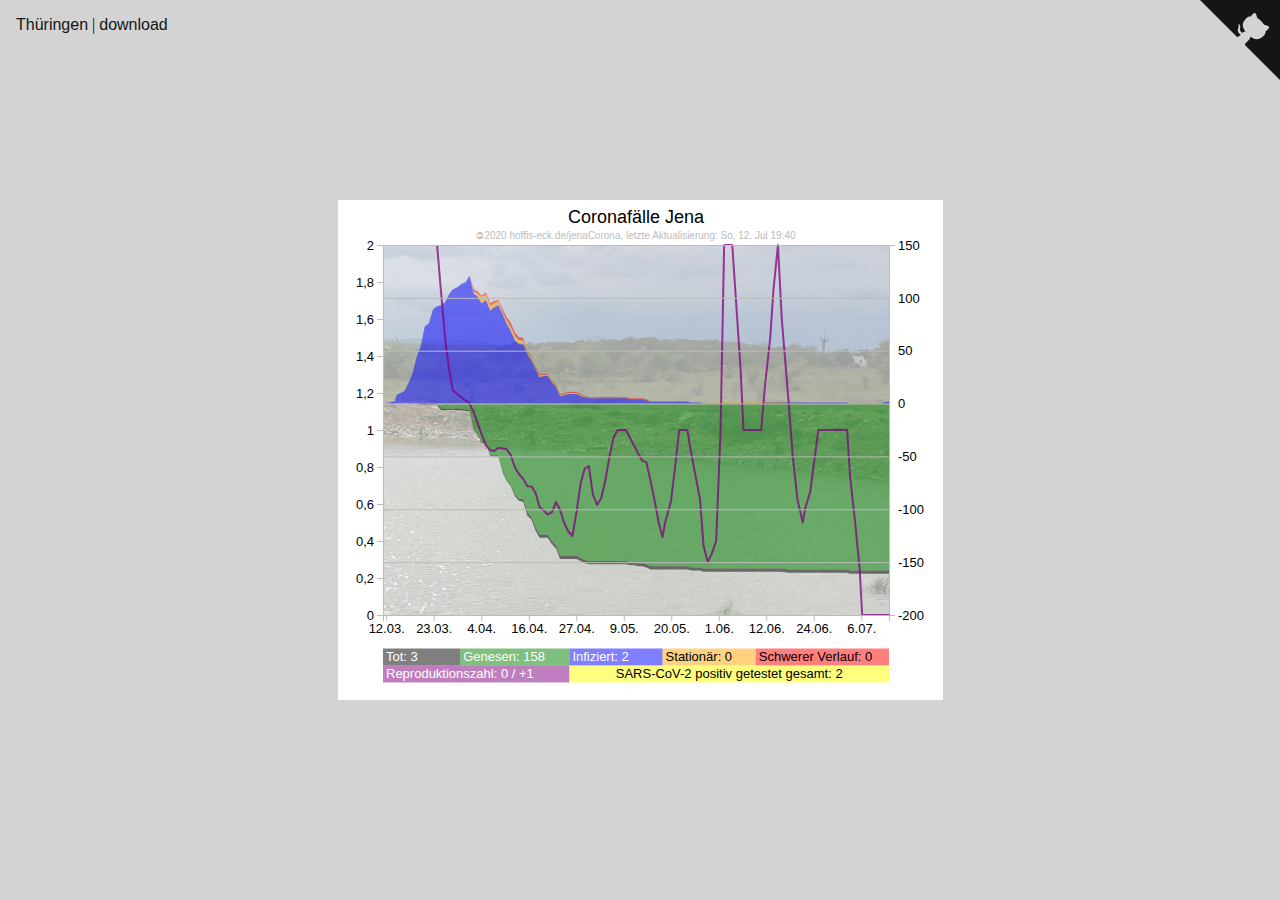
<file: index.html>
<!DOCTYPE html>
<html lang="de-DE">
<head>
  <meta charset="utf-8">
  <title>Jena Corona Fallzahlen</title>
  <meta name="description" content="Fallzahlen Corona Jena">
  <meta name="viewport" content="width=device-width, initial-scale=1">

  <link rel="icon" type="image/png" href="images/favicon.png">
  <script src="d3.v5.min.js"></script>
  <script type="module" src="diagram.js"></script>
  <link href="style.css" rel="stylesheet"></link>
</head>
<body>
  <a href="https://github.com/HoffmannP/jenaCorona" class="github-corner" aria-label="View source on GitHub">
    <svg width="80" height="80" viewBox="0 0 250 250"
      style="color: lightgrey; fill:#151513; position: absolute; top: 0; border: 0; right: 0;"
      aria-hidden="true">
        <path d="M0,0 L115,115 L130,115 L142,142 L250,250 L250,0 Z"></path>
        <path d="M128.3,109.0 C113.8,99.7 119.0,89.6 119.0,89.6 C122.0,82.7 120.5,78.6 120.5,78.6 C119.2,72.0 123.4,76.3 123.4,76.3 C127.3,80.9 125.5,87.3 125.5,87.3 C122.9,97.6 130.6,101.9 134.4,103.2" fill="currentColor" style="transform-origin: 130px 106px;" class="octo-arm"></path>
        <path d="M115.0,115.0 C114.9,115.1 118.7,116.5 119.8,115.4 L133.7,101.6 C136.9,99.2 139.9,98.4 142.2,98.6 C133.8,88.0 127.5,74.4 143.8,58.0 C148.5,53.4 154.0,51.2 159.7,51.0 C160.3,49.4 163.2,43.6 171.4,40.1 C171.4,40.1 176.1,42.5 178.8,56.2 C183.1,58.6 187.2,61.8 190.9,65.4 C194.5,69.0 197.7,73.2 200.1,77.6 C213.8,80.2 216.3,84.9 216.3,84.9 C212.7,93.1 206.9,96.0 205.4,96.6 C205.1,102.4 203.0,107.8 198.3,112.5 C181.9,128.9 168.3,122.5 157.7,114.1 C157.9,116.9 156.7,120.9 152.7,124.9 L141.0,136.5 C139.8,137.7 141.6,141.9 141.8,141.8 Z" fill="currentColor" class="octo-body"></path>
    </svg>
  </a>
  <div class="links">
  </div>
</body>
</html>
</file>
<file: style.css>
body {
    background-color: lightgray;
    height: 100vh;
    padding: 0;
    margin: 0;
    display: flex;
    justify-content: center;
    align-items: center;
}
.links {
    position: absolute;
    left: 1em;
    top: 1em;
}
.links a {
    text-decoration: none;
    font-family: sans-serif;
    color:#151513;
}
svg {
    background-color: white;
    background-repeat: no-repeat;
}

.github-corner svg {
    background-color: transparent;
  }
  .github-corner:hover .octo-arm{
    animation:octocat-wave 560ms ease-in-out
  }
  @keyframes octocat-wave{
    0%,100% {
      transform:rotate(0)
    }
    20%,60% {
      transform:rotate(-25deg)
    }
    40%,80%{
      transform:rotate(10deg)
    }
  }
  @media (max-width:500px) {
    .github-corner:hover .octo-arm {
      animation:none
    }
    .github-corner .octo-arm {
      animation:octocat-wave 560ms ease-in-out
    }
  }
</file>
